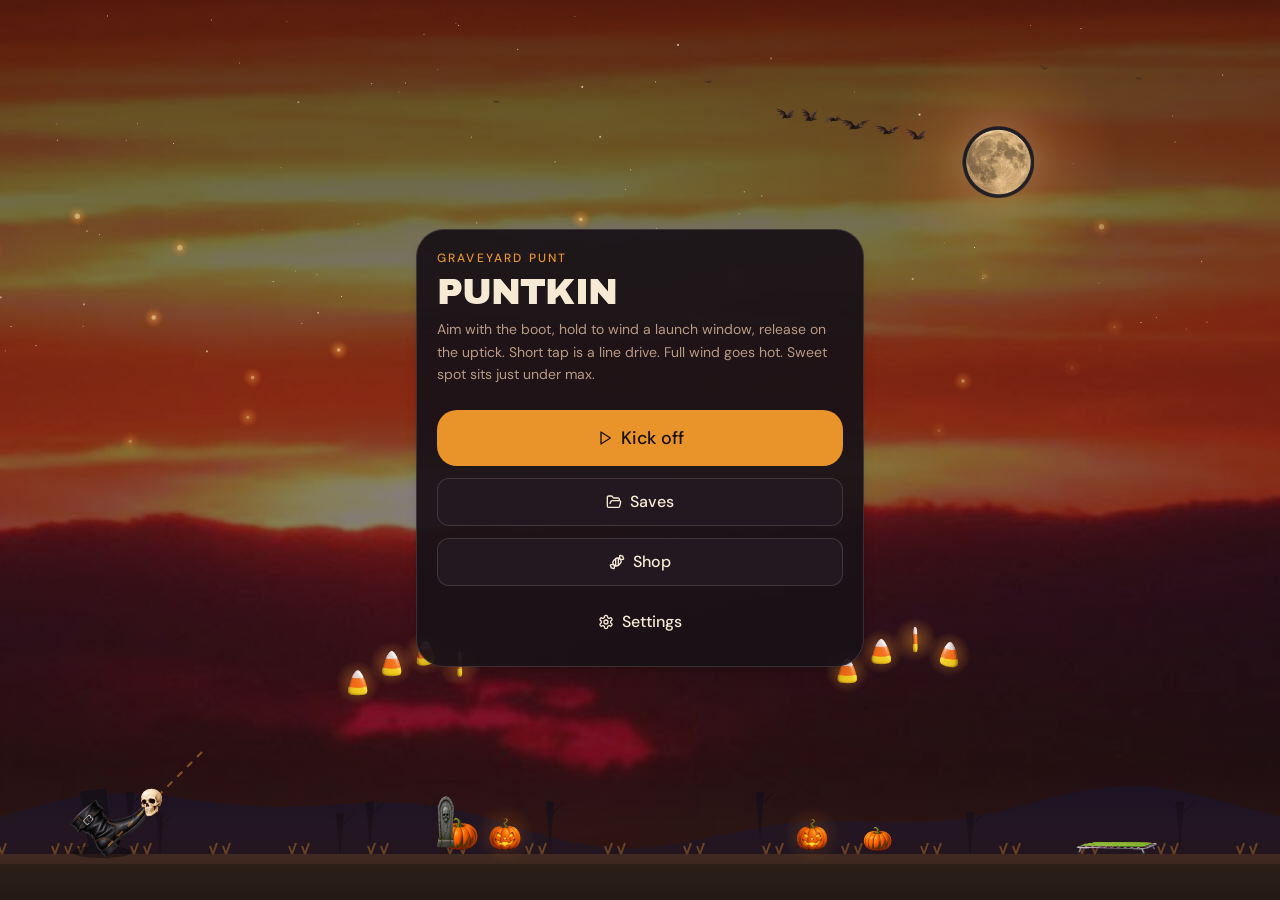
<file: index.html>
<!doctype html>
<html lang="en">
  <head>
    <meta charset="utf-8" />
    <meta name="viewport" content="width=device-width, initial-scale=1, viewport-fit=cover" />
    <meta name="theme-color" content="#100812" />
    <title>PUNTKIN</title>
    <link rel="icon" type="image/svg+xml" href="./favicon.svg" />
    <meta
      name="description"
      content="Plant the witch boot, punt a Halloween skull, and chase candy corn through the graveyard night."
    />
    <link rel="preconnect" href="https://fonts.googleapis.com" />
    <link rel="preconnect" href="https://fonts.gstatic.com" crossorigin />
    <link
      rel="stylesheet"
      href="https://fonts.googleapis.com/css2?family=Archivo+Black&family=DM+Sans:ital,opsz,wght@0,9..40,400;0,9..40,500;0,9..40,600;0,9..40,700;1,9..40,400&display=swap"
    />
    <script type="module" crossorigin src="./assets/github-pages-DOAghDPP.js?v=realsky"></script>
    <link rel="stylesheet" crossorigin href="./assets/style-BUmvWn3U.css">
  </head>
  <body>
    <div id="app"></div>
  </body>
</html>
</file>
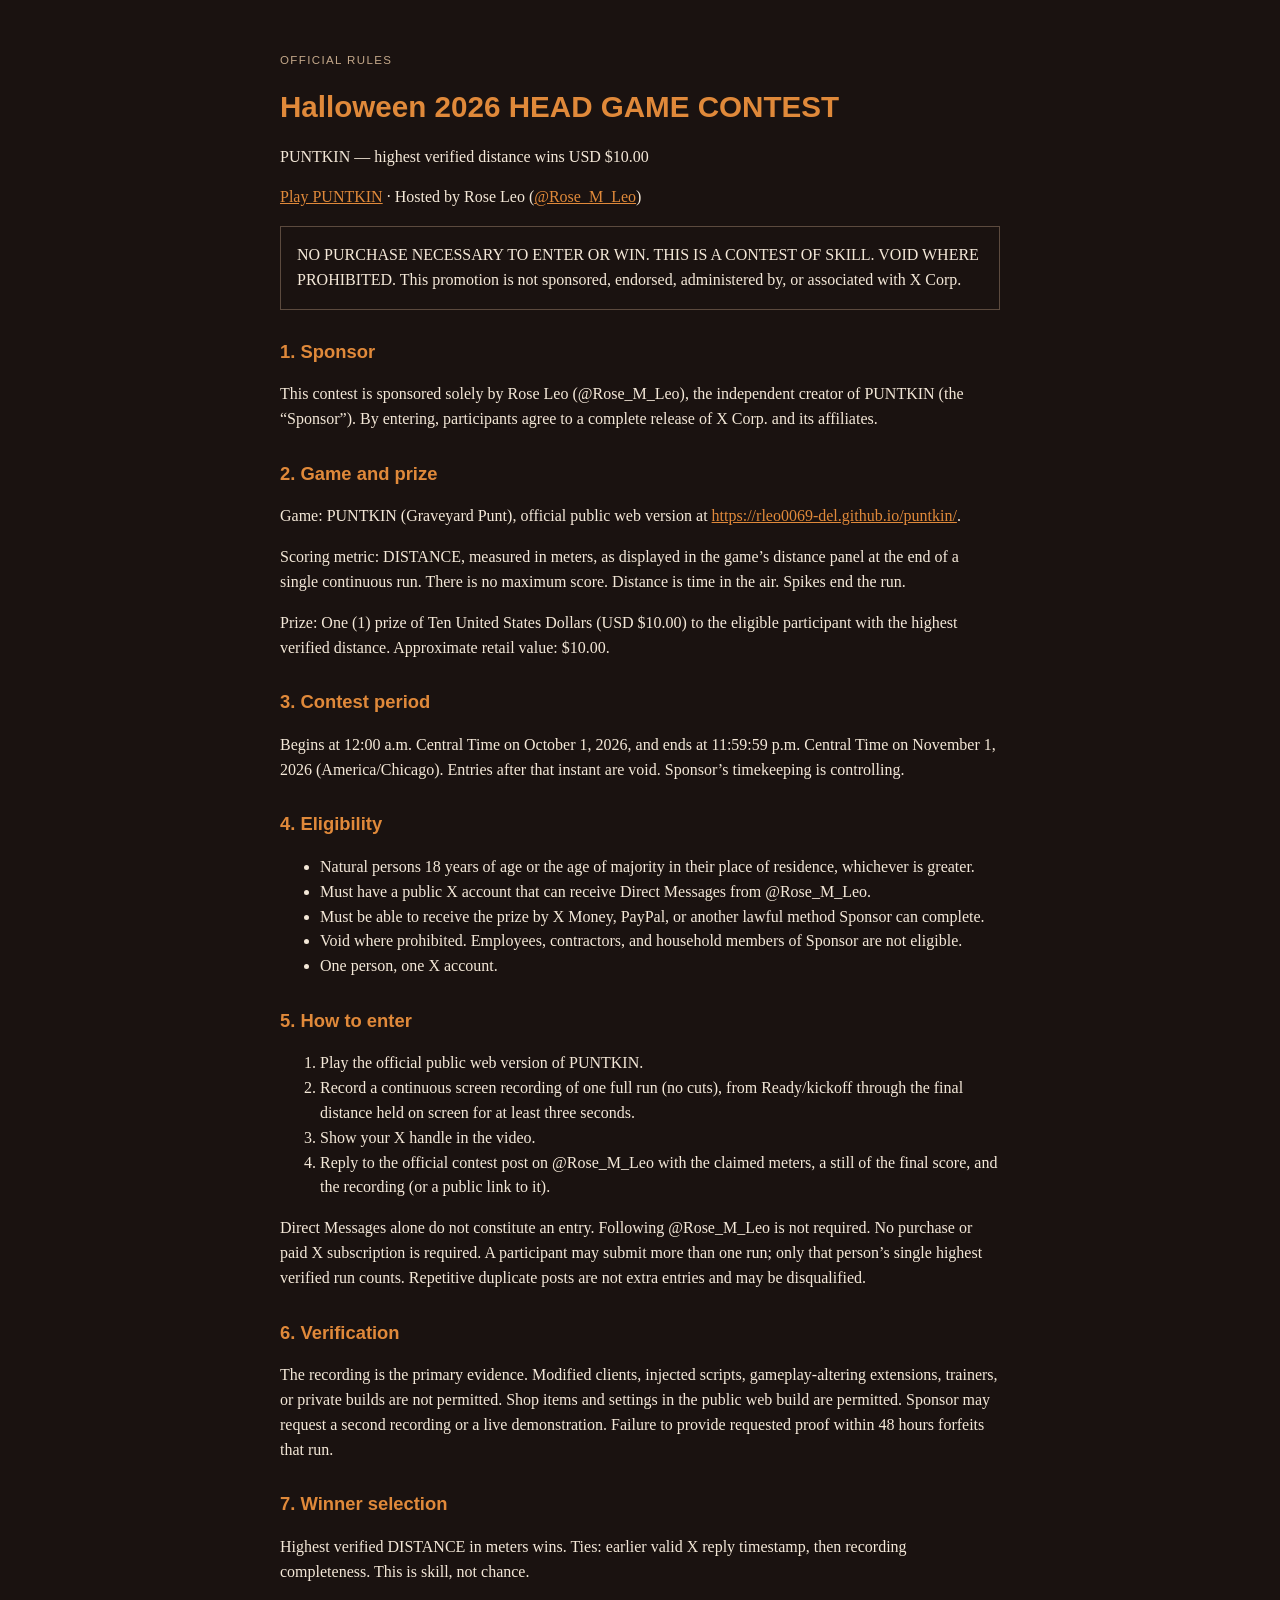
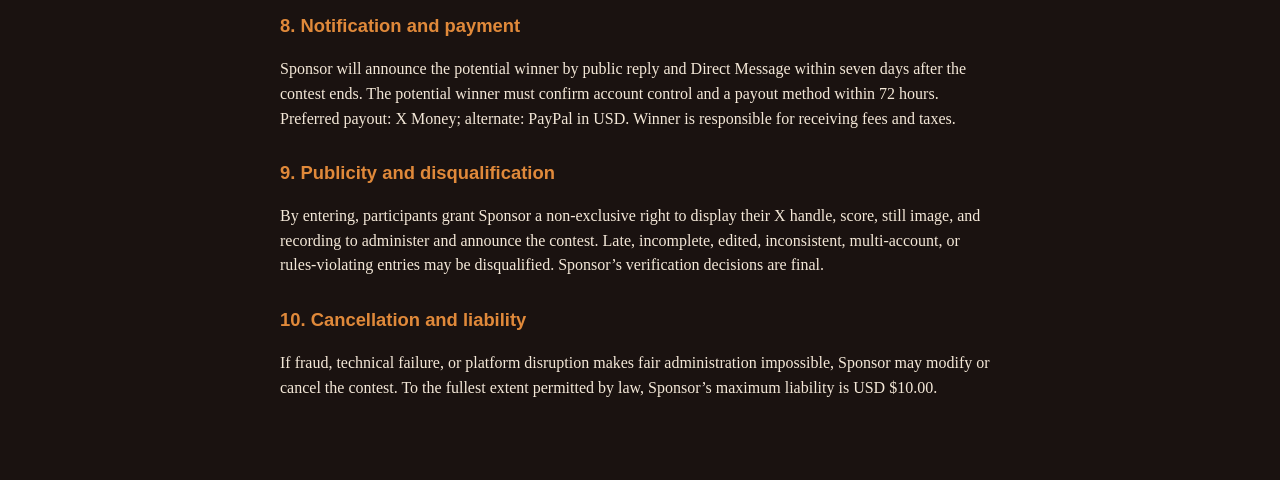
<file: contest.html>
<!DOCTYPE html>
<html lang="en">
<head>
  <meta charset="utf-8" />
  <meta name="viewport" content="width=device-width, initial-scale=1" />
  <title>Halloween 2026 HEAD GAME CONTEST — Official Rules</title>
  <style>
    body { margin: 0; font-family: Georgia, serif; background: #1a1210; color: #f4e8d8; line-height: 1.55; }
    main { max-width: 720px; margin: 0 auto; padding: 2.5rem 1.25rem 4rem; }
    a { color: #e0893a; }
    h1 { font-family: Arial, sans-serif; color: #e0893a; font-size: 1.85rem; line-height: 1.2; }
    h2 { font-family: Arial, sans-serif; color: #e0893a; font-size: 1.15rem; margin-top: 1.75rem; }
    .kicker { letter-spacing: .12em; text-transform: uppercase; font-family: Arial, sans-serif; font-size: .72rem; color: #c4a88a; }
    .note { border: 1px solid #5c4a3e; padding: 1rem; }
  </style>
</head>
<body>
<main>
  <p class="kicker">Official Rules</p>
  <h1>Halloween 2026 HEAD GAME CONTEST</h1>
  <p>PUNTKIN — highest verified distance wins USD $10.00</p>
  <p><a href="./">Play PUNTKIN</a> · Hosted by Rose Leo (<a href="https://x.com/Rose_M_Leo">@Rose_M_Leo</a>)</p>

  <p class="note">NO PURCHASE NECESSARY TO ENTER OR WIN. THIS IS A CONTEST OF SKILL. VOID WHERE PROHIBITED. This promotion is not sponsored, endorsed, administered by, or associated with X Corp.</p>

  <h2>1. Sponsor</h2>
  <p>This contest is sponsored solely by Rose Leo (@Rose_M_Leo), the independent creator of PUNTKIN (the “Sponsor”). By entering, participants agree to a complete release of X Corp. and its affiliates.</p>

  <h2>2. Game and prize</h2>
  <p>Game: PUNTKIN (Graveyard Punt), official public web version at <a href="https://rleo0069-del.github.io/puntkin/">https://rleo0069-del.github.io/puntkin/</a>.</p>
  <p>Scoring metric: DISTANCE, measured in meters, as displayed in the game’s distance panel at the end of a single continuous run. There is no maximum score. Distance is time in the air. Spikes end the run.</p>
  <p>Prize: One (1) prize of Ten United States Dollars (USD $10.00) to the eligible participant with the highest verified distance. Approximate retail value: $10.00.</p>

  <h2>3. Contest period</h2>
  <p>Begins at 12:00 a.m. Central Time on October 1, 2026, and ends at 11:59:59 p.m. Central Time on November 1, 2026 (America/Chicago). Entries after that instant are void. Sponsor’s timekeeping is controlling.</p>

  <h2>4. Eligibility</h2>
  <ul>
    <li>Natural persons 18 years of age or the age of majority in their place of residence, whichever is greater.</li>
    <li>Must have a public X account that can receive Direct Messages from @Rose_M_Leo.</li>
    <li>Must be able to receive the prize by X Money, PayPal, or another lawful method Sponsor can complete.</li>
    <li>Void where prohibited. Employees, contractors, and household members of Sponsor are not eligible.</li>
    <li>One person, one X account.</li>
  </ul>

  <h2>5. How to enter</h2>
  <ol>
    <li>Play the official public web version of PUNTKIN.</li>
    <li>Record a continuous screen recording of one full run (no cuts), from Ready/kickoff through the final distance held on screen for at least three seconds.</li>
    <li>Show your X handle in the video.</li>
    <li>Reply to the official contest post on @Rose_M_Leo with the claimed meters, a still of the final score, and the recording (or a public link to it).</li>
  </ol>
  <p>Direct Messages alone do not constitute an entry. Following @Rose_M_Leo is not required. No purchase or paid X subscription is required. A participant may submit more than one run; only that person’s single highest verified run counts. Repetitive duplicate posts are not extra entries and may be disqualified.</p>

  <h2>6. Verification</h2>
  <p>The recording is the primary evidence. Modified clients, injected scripts, gameplay-altering extensions, trainers, or private builds are not permitted. Shop items and settings in the public web build are permitted. Sponsor may request a second recording or a live demonstration. Failure to provide requested proof within 48 hours forfeits that run.</p>

  <h2>7. Winner selection</h2>
  <p>Highest verified DISTANCE in meters wins. Ties: earlier valid X reply timestamp, then recording completeness. This is skill, not chance.</p>

  <h2>8. Notification and payment</h2>
  <p>Sponsor will announce the potential winner by public reply and Direct Message within seven days after the contest ends. The potential winner must confirm account control and a payout method within 72 hours. Preferred payout: X Money; alternate: PayPal in USD. Winner is responsible for receiving fees and taxes.</p>

  <h2>9. Publicity and disqualification</h2>
  <p>By entering, participants grant Sponsor a non-exclusive right to display their X handle, score, still image, and recording to administer and announce the contest. Late, incomplete, edited, inconsistent, multi-account, or rules-violating entries may be disqualified. Sponsor’s verification decisions are final.</p>

  <h2>10. Cancellation and liability</h2>
  <p>If fraud, technical failure, or platform disruption makes fair administration impossible, Sponsor may modify or cancel the contest. To the fullest extent permitted by law, Sponsor’s maximum liability is USD $10.00.</p>
</main>
</body>
</html>
</file>
<file: assets/style-BUmvWn3U.css>
/*! tailwindcss v4.3.3 | MIT License | https://tailwindcss.com */
@layer properties{@supports (((-webkit-hyphens:none)) and (not (margin-trim:inline))) or ((-moz-orient:inline) and (not (color:rgb(from red r g b)))){*,:before,:after,::backdrop{--tw-translate-x:0;--tw-translate-y:0;--tw-translate-z:0;--tw-scale-x:1;--tw-scale-y:1;--tw-scale-z:1;--tw-rotate-x:initial;--tw-rotate-y:initial;--tw-rotate-z:initial;--tw-skew-x:initial;--tw-skew-y:initial;--tw-pan-x:initial;--tw-pan-y:initial;--tw-pinch-zoom:initial;--tw-space-y-reverse:0;--tw-space-x-reverse:0;--tw-divide-x-reverse:0;--tw-border-style:solid;--tw-divide-y-reverse:0;--tw-leading:initial;--tw-font-weight:initial;--tw-tracking:initial;--tw-ordinal:initial;--tw-slashed-zero:initial;--tw-numeric-figure:initial;--tw-numeric-spacing:initial;--tw-numeric-fraction:initial;--tw-shadow:0 0 #0000;--tw-shadow-color:initial;--tw-shadow-alpha:100%;--tw-inset-shadow:0 0 #0000;--tw-inset-shadow-color:initial;--tw-inset-shadow-alpha:100%;--tw-ring-color:initial;--tw-ring-shadow:0 0 #0000;--tw-inset-ring-color:initial;--tw-inset-ring-shadow:0 0 #0000;--tw-ring-inset:initial;--tw-ring-offset-width:0px;--tw-ring-offset-color:#fff;--tw-ring-offset-shadow:0 0 #0000;--tw-outline-style:solid;--tw-blur:initial;--tw-brightness:initial;--tw-contrast:initial;--tw-grayscale:initial;--tw-hue-rotate:initial;--tw-invert:initial;--tw-opacity:initial;--tw-saturate:initial;--tw-sepia:initial;--tw-drop-shadow:initial;--tw-drop-shadow-color:initial;--tw-drop-shadow-alpha:100%;--tw-drop-shadow-size:initial;--tw-backdrop-blur:initial;--tw-backdrop-brightness:initial;--tw-backdrop-contrast:initial;--tw-backdrop-grayscale:initial;--tw-backdrop-hue-rotate:initial;--tw-backdrop-invert:initial;--tw-backdrop-opacity:initial;--tw-backdrop-saturate:initial;--tw-backdrop-sepia:initial;--tw-duration:initial;--tw-ease:initial;--tw-content:"";--tw-animation-delay:0s;--tw-animation-direction:normal;--tw-animation-duration:initial;--tw-animation-fill-mode:none;--tw-animation-iteration-count:1;--tw-enter-blur:0;--tw-enter-opacity:1;--tw-enter-rotate:0;--tw-enter-scale:1;--tw-enter-translate-x:0;--tw-enter-translate-y:0;--tw-exit-blur:0;--tw-exit-opacity:1;--tw-exit-rotate:0;--tw-exit-scale:1;--tw-exit-translate-x:0;--tw-exit-translate-y:0}}}@layer theme{:root,:host{--font-sans:"DM Sans", ui-sans-serif, system-ui, sans-serif;--font-mono:ui-monospace, SFMono-Regular, Menlo, Monaco, Consolas, "Liberation Mono", "Courier New", monospace;--color-red-500:oklch(63.7% .237 25.331);--color-zinc-50:oklch(98.5% 0 none);--color-zinc-400:oklch(70.5% .015 286.067);--color-zinc-500:oklch(55.2% .016 285.938);--color-zinc-900:oklch(21% .006 285.885);--color-zinc-950:oklch(14.1% .005 285.823);--color-neutral-100:oklch(97% 0 none);--color-neutral-300:oklch(87% 0 none);--color-neutral-500:oklch(55.6% 0 none);--color-neutral-700:oklch(37.1% 0 none);--color-neutral-900:oklch(20.5% 0 none);--color-black:#000;--color-white:#fff;--spacing:.25rem;--container-sm:24rem;--container-md:28rem;--text-xs:.75rem;--text-xs--line-height:calc(1 / .75);--text-sm:.875rem;--text-sm--line-height:calc(1.25 / .875);--text-base:1rem;--text-base--line-height:calc(1.5 / 1);--text-lg:1.125rem;--text-lg--line-height:calc(1.75 / 1.125);--text-xl:1.25rem;--text-xl--line-height:calc(1.75 / 1.25);--text-2xl:1.5rem;--text-2xl--line-height:calc(2 / 1.5);--text-3xl:1.875rem;--text-3xl--line-height:calc(2.25 / 1.875);--text-4xl:2.25rem;--text-4xl--line-height:calc(2.5 / 2.25);--text-6xl:3.75rem;--text-6xl--line-height:1;--text-7xl:4.5rem;--text-7xl--line-height:1;--font-weight-medium:500;--font-weight-semibold:600;--tracking-tight:-.025em;--tracking-wider:.05em;--leading-tight:1.25;--leading-snug:1.375;--leading-normal:1.5;--leading-relaxed:1.625;--radius-xs:4px;--radius-sm:8px;--radius-md:12px;--radius-lg:20px;--radius-xl:28px;--radius-2xl:1rem;--ease-out:cubic-bezier(0, 0, .2, 1);--ease-in-out:cubic-bezier(.4, 0, .2, 1);--animate-pulse:pulse 2s cubic-bezier(.4, 0, .6, 1) infinite;--default-transition-duration:.15s;--default-transition-timing-function:cubic-bezier(.4, 0, .2, 1);--default-font-family:var(--font-sans);--default-mono-font-family:var(--font-mono);--color-bg:#100812;--color-surface:#1a1218;--color-surface-2:#241820;--color-fg:#f6ead4;--color-muted:#b89a86;--color-faint:#7a6458;--color-accent:#e8942a;--color-accent-fg:#1a1008;--color-danger:#c45c38;--color-blood:#b01020;--color-border:#f6ead424}@supports (color:color-mix(in lab, red, red)){:root,:host{--color-border:color-mix(in oklab, var(--color-fg) 14%, transparent)}}:root,:host{--color-border-strong:#f6ead442}@supports (color:color-mix(in lab, red, red)){:root,:host{--color-border-strong:color-mix(in oklab, var(--color-fg) 26%, transparent)}}:root,:host{--font-display:"Archivo Black", "DM Sans", sans-serif}}@layer base{*,:after,:before,::backdrop{box-sizing:border-box;border:0 solid;margin:0;padding:0}::file-selector-button{box-sizing:border-box;border:0 solid;margin:0;padding:0}html,:host{-webkit-text-size-adjust:100%;tab-size:4;line-height:1.5;font-family:var(--default-font-family,-apple-system, BlinkMacSystemFont, "Segoe UI", Roboto, "Helvetica Neue", "Noto Sans", Arial, sans-serif, "Apple Color Emoji", "Segoe UI Emoji", "Segoe UI Symbol", "Noto Color Emoji");font-feature-settings:var(--default-font-feature-settings,normal);font-variation-settings:var(--default-font-variation-settings,normal);-webkit-tap-highlight-color:transparent}hr{height:0;color:inherit;border-top-width:1px}abbr:where([title]){-webkit-text-decoration:underline dotted;text-decoration:underline dotted}h1,h2,h3,h4,h5,h6{font-size:inherit;font-weight:inherit}a{color:inherit;-webkit-text-decoration:inherit;-webkit-text-decoration:inherit;-webkit-text-decoration:inherit;-webkit-text-decoration:inherit;text-decoration:inherit}b,strong{font-weight:bolder}code,kbd,samp,pre{font-family:var(--default-mono-font-family,ui-monospace, SFMono-Regular, Menlo, Monaco, Consolas, "Liberation Mono", "Courier New", monospace);font-feature-settings:var(--default-mono-font-feature-settings,normal);font-variation-settings:var(--default-mono-font-variation-settings,normal);font-size:1em}small{font-size:80%}sub,sup{vertical-align:baseline;font-size:75%;line-height:0;position:relative}sub{bottom:-.25em}sup{top:-.5em}table{text-indent:0;border-color:inherit;border-collapse:collapse}:-moz-focusring:where(:not(iframe)){outline:auto}progress{vertical-align:baseline}summary{display:list-item}ol,ul,menu{list-style:none}img,svg,video,canvas,audio,iframe,embed,object{vertical-align:middle;display:block}img,video{max-width:100%;height:auto}button,input,select,optgroup,textarea{font:inherit;font-feature-settings:inherit;font-variation-settings:inherit;letter-spacing:inherit;color:inherit;opacity:1;background-color:#0000;border-radius:0}::file-selector-button{font:inherit;font-feature-settings:inherit;font-variation-settings:inherit;letter-spacing:inherit;color:inherit;opacity:1;background-color:#0000;border-radius:0}:where(select:is([multiple],[size])) optgroup{font-weight:bolder}:where(select:is([multiple],[size])) optgroup option{padding-inline-start:20px}::file-selector-button{margin-inline-end:4px}::placeholder{opacity:1}@supports (not ((-webkit-appearance:-apple-pay-button))) or (contain-intrinsic-size:1px){::placeholder{color:currentColor}@supports (color:color-mix(in lab, red, red)){::placeholder{color:color-mix(in oklab, currentcolor 50%, transparent)}}}textarea{resize:vertical}::-webkit-search-decoration{-webkit-appearance:none}::-webkit-date-and-time-value{min-height:1lh;text-align:inherit}::-webkit-datetime-edit{display:inline-flex}::-webkit-datetime-edit-fields-wrapper{padding:0}::-webkit-datetime-edit{padding-block:0}::-webkit-datetime-edit-year-field{padding-block:0}::-webkit-datetime-edit-month-field{padding-block:0}::-webkit-datetime-edit-day-field{padding-block:0}::-webkit-datetime-edit-hour-field{padding-block:0}::-webkit-datetime-edit-minute-field{padding-block:0}::-webkit-datetime-edit-second-field{padding-block:0}::-webkit-datetime-edit-millisecond-field{padding-block:0}::-webkit-datetime-edit-meridiem-field{padding-block:0}::-webkit-calendar-picker-indicator{line-height:1}:-moz-ui-invalid{box-shadow:none}button,input:where([type=button],[type=reset],[type=submit]){appearance:button}::file-selector-button{appearance:button}::-webkit-inner-spin-button{height:auto}::-webkit-outer-spin-button{height:auto}[hidden]:where(:not([hidden=until-found])){display:none!important}html,body,#app{height:100%}html,body{background:var(--color-bg);color:var(--color-fg);font-family:var(--font-sans);overscroll-behavior:none}button:not(:disabled),[role=button]:not(:disabled){cursor:pointer}*{-webkit-tap-highlight-color:transparent}}@layer components;@layer utilities{.\@container{container-type:inline-size}.pointer-events-auto{pointer-events:auto}.pointer-events-none{pointer-events:none}.collapse{visibility:collapse}.invisible{visibility:hidden}.visible{visibility:visible}.sr-only{clip-path:inset(50%);white-space:nowrap;border-width:0;width:1px;height:1px;margin:-1px;padding:0;position:absolute;overflow:hidden}.not-sr-only{clip-path:none;white-space:normal;width:auto;height:auto;margin:0;padding:0;position:static;overflow:visible}.absolute{position:absolute}.fixed{position:fixed}.relative{position:relative}.static{position:static}.sticky{position:sticky}.inset-0{inset:0}.top-0{top:0}.top-\[32\%\]{top:32%}.top-\[38\%\]{top:38%}.top-\[max\(0\.75rem\,env\(safe-area-inset-top\)\)\]{top:max(.75rem, env(safe-area-inset-top))}.right-1{right:var(--spacing)}.right-2{right:calc(var(--spacing) * 2)}.right-3{right:calc(var(--spacing) * 3)}.right-4{right:calc(var(--spacing) * 4)}.bottom-20{bottom:calc(var(--spacing) * 20)}.bottom-\[max\(1\.25rem\,env\(safe-area-inset-bottom\)\)\]{bottom:max(1.25rem, env(safe-area-inset-bottom))}.left-1{left:var(--spacing)}.left-1\/2{left:50%}.left-2{left:calc(var(--spacing) * 2)}.left-3{left:calc(var(--spacing) * 3)}.left-4{left:calc(var(--spacing) * 4)}.isolate{isolation:isolate}.isolation-auto{isolation:auto}.z-10{z-index:10}.z-20{z-index:20}.container{width:100%}@media (width>=40rem){.container{max-width:40rem}}@media (width>=48rem){.container{max-width:48rem}}@media (width>=64rem){.container{max-width:64rem}}@media (width>=80rem){.container{max-width:80rem}}@media (width>=96rem){.container{max-width:96rem}}.mx-auto{margin-inline:auto}.mt-0\.5{margin-top:calc(var(--spacing) * .5)}.mt-1{margin-top:var(--spacing)}.mb-1{margin-bottom:var(--spacing)}.mb-2{margin-bottom:calc(var(--spacing) * 2)}.ml-1{margin-left:var(--spacing)}.ml-2{margin-left:calc(var(--spacing) * 2)}.ml-px{margin-left:1px}.block{display:block}.contents{display:contents}.flex{display:flex}.flow-root{display:flow-root}.grid{display:grid}.hidden{display:none}.inline{display:inline}.inline-block{display:inline-block}.inline-flex{display:inline-flex}.inline-grid{display:inline-grid}.inline-table{display:inline-table}.list-item{display:list-item}.table{display:table}.table-caption{display:table-caption}.table-cell{display:table-cell}.table-column{display:table-column}.table-column-group{display:table-column-group}.table-footer-group{display:table-footer-group}.table-header-group{display:table-header-group}.table-row{display:table-row}.table-row-group{display:table-row-group}.size-3{width:calc(var(--spacing) * 3);height:calc(var(--spacing) * 3)}.size-3\.5{width:calc(var(--spacing) * 3.5);height:calc(var(--spacing) * 3.5)}.size-4{width:calc(var(--spacing) * 4);height:calc(var(--spacing) * 4)}.size-5{width:calc(var(--spacing) * 5);height:calc(var(--spacing) * 5)}.size-10{width:calc(var(--spacing) * 10);height:calc(var(--spacing) * 10)}.size-11{width:calc(var(--spacing) * 11);height:calc(var(--spacing) * 11)}.h-2{height:calc(var(--spacing) * 2)}.h-6{height:calc(var(--spacing) * 6)}.h-8{height:calc(var(--spacing) * 8)}.h-10{height:calc(var(--spacing) * 10)}.h-12{height:calc(var(--spacing) * 12)}.h-14{height:calc(var(--spacing) * 14)}.h-dvh{height:100dvh}.h-full{height:100%}.max-h-\[min\(720px\,92dvh\)\]{max-height:min(720px,92dvh)}.min-h-dvh{min-height:100dvh}.min-h-screen{min-height:100vh}.w-8{width:calc(var(--spacing) * 8)}.w-10{width:calc(var(--spacing) * 10)}.w-full{width:100%}.max-w-md{max-width:var(--container-md)}.max-w-sm{max-width:var(--container-sm)}.min-w-0{min-width:0}.flex-1{flex:1}.shrink{flex-shrink:1}.shrink-0{flex-shrink:0}.grow{flex-grow:1}.border-collapse{border-collapse:collapse}.-translate-x-1{--tw-translate-x:calc(var(--spacing) * -1);translate:var(--tw-translate-x) var(--tw-translate-y)}.-translate-x-1\/2{--tw-translate-x:calc(calc(1 / 2 * 100%) * -1);translate:var(--tw-translate-x) var(--tw-translate-y)}.translate-x-0{--tw-translate-x:0px;translate:var(--tw-translate-x) var(--tw-translate-y)}.translate-x-4{--tw-translate-x:calc(var(--spacing) * 4);translate:var(--tw-translate-x) var(--tw-translate-y)}.translate-none{translate:none}.scale-100{--tw-scale-x:100%;--tw-scale-y:100%;--tw-scale-z:100%;scale:var(--tw-scale-x) var(--tw-scale-y)}.scale-3d{scale:var(--tw-scale-x) var(--tw-scale-y) var(--tw-scale-z)}.scale-\[0\.25\]{scale:.25}.transform{transform:var(--tw-rotate-x,) var(--tw-rotate-y,) var(--tw-rotate-z,) var(--tw-skew-x,) var(--tw-skew-y,)}.animate-pulse{animation:var(--animate-pulse)}.cursor-pointer{cursor:pointer}.touch-pinch-zoom{--tw-pinch-zoom:pinch-zoom;touch-action:var(--tw-pan-x,) var(--tw-pan-y,) var(--tw-pinch-zoom,)}.touch-none{touch-action:none}.resize{resize:both}.grid-cols-2{grid-template-columns:repeat(2,minmax(0,1fr))}.flex-col{flex-direction:column}.flex-wrap{flex-wrap:wrap}.place-items-center{place-items:center}.items-center{align-items:center}.items-end{align-items:flex-end}.items-start{align-items:flex-start}.justify-between{justify-content:space-between}.justify-center{justify-content:center}.justify-end{justify-content:flex-end}.gap-1{gap:var(--spacing)}.gap-2{gap:calc(var(--spacing) * 2)}.gap-3{gap:calc(var(--spacing) * 3)}:where(.space-y-1>:not(:last-child)){--tw-space-y-reverse:0;margin-block-start:calc(var(--spacing) * var(--tw-space-y-reverse));margin-block-end:calc(var(--spacing) * calc(1 - var(--tw-space-y-reverse)))}:where(.space-y-2>:not(:last-child)){--tw-space-y-reverse:0;margin-block-start:calc(calc(var(--spacing) * 2) * var(--tw-space-y-reverse));margin-block-end:calc(calc(var(--spacing) * 2) * calc(1 - var(--tw-space-y-reverse)))}:where(.space-y-3>:not(:last-child)){--tw-space-y-reverse:0;margin-block-start:calc(calc(var(--spacing) * 3) * var(--tw-space-y-reverse));margin-block-end:calc(calc(var(--spacing) * 3) * calc(1 - var(--tw-space-y-reverse)))}:where(.space-y-5>:not(:last-child)){--tw-space-y-reverse:0;margin-block-start:calc(calc(var(--spacing) * 5) * var(--tw-space-y-reverse));margin-block-end:calc(calc(var(--spacing) * 5) * calc(1 - var(--tw-space-y-reverse)))}:where(.space-y-6>:not(:last-child)){--tw-space-y-reverse:0;margin-block-start:calc(calc(var(--spacing) * 6) * var(--tw-space-y-reverse));margin-block-end:calc(calc(var(--spacing) * 6) * calc(1 - var(--tw-space-y-reverse)))}:where(.space-y-reverse>:not(:last-child)){--tw-space-y-reverse:1}:where(.space-x-reverse>:not(:last-child)){--tw-space-x-reverse:1}:where(.divide-x>:not(:last-child)){--tw-divide-x-reverse:0;border-inline-style:var(--tw-border-style);border-inline-start-width:calc(1px * var(--tw-divide-x-reverse));border-inline-end-width:calc(1px * calc(1 - var(--tw-divide-x-reverse)))}:where(.divide-y>:not(:last-child)){--tw-divide-y-reverse:0;border-bottom-style:var(--tw-border-style);border-top-style:var(--tw-border-style);border-top-width:calc(1px * var(--tw-divide-y-reverse));border-bottom-width:calc(1px * calc(1 - var(--tw-divide-y-reverse)))}:where(.divide-y-reverse>:not(:last-child)){--tw-divide-y-reverse:1}.truncate{text-overflow:ellipsis;white-space:nowrap;overflow:hidden}.overflow-hidden{overflow:hidden}.overflow-y-auto{overflow-y:auto}.rounded{border-radius:.25rem}.rounded-2xl{border-radius:var(--radius-2xl)}.rounded-full{border-radius:2147483647px}.rounded-lg{border-radius:var(--radius-lg)}.rounded-md{border-radius:var(--radius-md)}.rounded-sm{border-radius:var(--radius-sm)}.rounded-xl{border-radius:var(--radius-xl)}.rounded-s{border-start-start-radius:.25rem;border-end-start-radius:.25rem}.rounded-ss{border-start-start-radius:.25rem}.rounded-e{border-start-end-radius:.25rem;border-end-end-radius:.25rem}.rounded-se{border-start-end-radius:.25rem}.rounded-ee{border-end-end-radius:.25rem}.rounded-es{border-end-start-radius:.25rem}.rounded-t{border-top-left-radius:.25rem;border-top-right-radius:.25rem}.rounded-l{border-top-left-radius:.25rem;border-bottom-left-radius:.25rem}.rounded-tl{border-top-left-radius:.25rem}.rounded-r{border-top-right-radius:.25rem;border-bottom-right-radius:.25rem}.rounded-tr{border-top-right-radius:.25rem}.rounded-b{border-bottom-right-radius:.25rem;border-bottom-left-radius:.25rem}.rounded-br{border-bottom-right-radius:.25rem}.rounded-bl{border-bottom-left-radius:.25rem}.border{border-style:var(--tw-border-style);border-width:1px}.border-x{border-inline-style:var(--tw-border-style);border-inline-width:1px}.border-y{border-block-style:var(--tw-border-style);border-block-width:1px}.border-s{border-inline-start-style:var(--tw-border-style);border-inline-start-width:1px}.border-e{border-inline-end-style:var(--tw-border-style);border-inline-end-width:1px}.border-bs{border-block-start-style:var(--tw-border-style);border-block-start-width:1px}.border-be{border-block-end-style:var(--tw-border-style);border-block-end-width:1px}.border-t{border-top-style:var(--tw-border-style);border-top-width:1px}.border-r{border-right-style:var(--tw-border-style);border-right-width:1px}.border-b{border-bottom-style:var(--tw-border-style);border-bottom-width:1px}.border-l{border-left-style:var(--tw-border-style);border-left-width:1px}.border-border{border-color:var(--color-border)}.border-border-strong{border-color:var(--color-border-strong)}.border-neutral-300{border-color:var(--color-neutral-300)}.bg-accent{background-color:var(--color-accent)}.bg-accent\/25{background-color:#e8942a40}@supports (color:color-mix(in lab, red, red)){.bg-accent\/25{background-color:color-mix(in oklab, var(--color-accent) 25%, transparent)}}.bg-accent\/80{background-color:#e8942acc}@supports (color:color-mix(in lab, red, red)){.bg-accent\/80{background-color:color-mix(in oklab, var(--color-accent) 80%, transparent)}}.bg-bg{background-color:var(--color-bg)}.bg-black{background-color:var(--color-black)}.bg-black\/10{background-color:#0000001a}@supports (color:color-mix(in lab, red, red)){.bg-black\/10{background-color:color-mix(in oklab, var(--color-black) 10%, transparent)}}.bg-danger{background-color:var(--color-danger)}.bg-fg{background-color:var(--color-fg)}.bg-surface{background-color:var(--color-surface)}.bg-surface-2{background-color:var(--color-surface-2)}.bg-surface\/80{background-color:#1a1218cc}@supports (color:color-mix(in lab, red, red)){.bg-surface\/80{background-color:color-mix(in oklab, var(--color-surface) 80%, transparent)}}.bg-surface\/90{background-color:#1a1218e6}@supports (color:color-mix(in lab, red, red)){.bg-surface\/90{background-color:color-mix(in oklab, var(--color-surface) 90%, transparent)}}.bg-surface\/95{background-color:#1a1218f2}@supports (color:color-mix(in lab, red, red)){.bg-surface\/95{background-color:color-mix(in oklab, var(--color-surface) 95%, transparent)}}.bg-transparent{background-color:#0000}.bg-zinc-50{background-color:var(--color-zinc-50)}.bg-repeat{background-repeat:repeat}.mask-no-clip{-webkit-mask-clip:no-clip;mask-clip:no-clip}.mask-repeat{-webkit-mask-repeat:repeat;mask-repeat:repeat}.object-cover{object-fit:cover}.p-0{padding:0}.p-0\.5{padding:calc(var(--spacing) * .5)}.p-2{padding:calc(var(--spacing) * 2)}.p-3{padding:calc(var(--spacing) * 3)}.p-4{padding:calc(var(--spacing) * 4)}.p-5{padding:calc(var(--spacing) * 5)}.p-6{padding:calc(var(--spacing) * 6)}.p-8{padding:calc(var(--spacing) * 8)}.p-\[16px\]{padding:16px}.px-3{padding-inline:calc(var(--spacing) * 3)}.px-4{padding-inline:calc(var(--spacing) * 4)}.px-5{padding-inline:calc(var(--spacing) * 5)}.px-6{padding-inline:calc(var(--spacing) * 6)}.px-7{padding-inline:calc(var(--spacing) * 7)}.py-2{padding-block:calc(var(--spacing) * 2)}.py-3{padding-block:calc(var(--spacing) * 3)}.pr-3{padding-right:calc(var(--spacing) * 3)}.pr-3\.5{padding-right:calc(var(--spacing) * 3.5)}.pb-\[max\(1\.25rem\,env\(safe-area-inset-bottom\)\)\]{padding-bottom:max(1.25rem, env(safe-area-inset-bottom))}.pl-4{padding-left:calc(var(--spacing) * 4)}.text-center{text-align:center}.text-left{text-align:left}.text-right{text-align:right}.font-display{font-family:var(--font-display)}.font-sans{font-family:var(--font-sans)}.text-2xl{font-size:var(--text-2xl);line-height:var(--tw-leading,var(--text-2xl--line-height))}.text-3xl{font-size:var(--text-3xl);line-height:var(--tw-leading,var(--text-3xl--line-height))}.text-6xl{font-size:var(--text-6xl);line-height:var(--tw-leading,var(--text-6xl--line-height))}.text-base{font-size:var(--text-base);line-height:var(--tw-leading,var(--text-base--line-height))}.text-lg{font-size:var(--text-lg);line-height:var(--tw-leading,var(--text-lg--line-height))}.text-sm{font-size:var(--text-sm);line-height:var(--tw-leading,var(--text-sm--line-height))}.text-xl{font-size:var(--text-xl);line-height:var(--tw-leading,var(--text-xl--line-height))}.text-xs{font-size:var(--text-xs);line-height:var(--tw-leading,var(--text-xs--line-height))}.text-\[11px\]{font-size:11px}.text-\[13px\]{font-size:13px}.leading-none{--tw-leading:1;line-height:1}.leading-relaxed{--tw-leading:var(--leading-relaxed);line-height:var(--leading-relaxed)}.font-medium{--tw-font-weight:var(--font-weight-medium);font-weight:var(--font-weight-medium)}.font-semibold{--tw-font-weight:var(--font-weight-semibold);font-weight:var(--font-weight-semibold)}.tracking-\[0\.16em\]{--tw-tracking:.16em;letter-spacing:.16em}.tracking-\[0\.18em\]{--tw-tracking:.18em;letter-spacing:.18em}.tracking-tight{--tw-tracking:var(--tracking-tight);letter-spacing:var(--tracking-tight)}.tracking-wider{--tw-tracking:var(--tracking-wider);letter-spacing:var(--tracking-wider)}.text-balance{text-wrap:balance}.text-wrap{text-wrap:wrap}.break-words{overflow-wrap:break-word}.text-clip{text-overflow:clip}.text-ellipsis{text-overflow:ellipsis}.text-accent{color:var(--color-accent)}.text-accent-fg{color:var(--color-accent-fg)}.text-blood{color:var(--color-blood)}.text-danger{color:var(--color-danger)}.text-faint{color:var(--color-faint)}.text-fg{color:var(--color-fg)}.text-muted{color:var(--color-muted)}.text-neutral-500{color:var(--color-neutral-500)}.text-red-500{color:var(--color-red-500)}.text-white{color:var(--color-white)}.text-zinc-500{color:var(--color-zinc-500)}.text-zinc-900{color:var(--color-zinc-900)}.capitalize{text-transform:capitalize}.lowercase{text-transform:lowercase}.normal-case{text-transform:none}.uppercase{text-transform:uppercase}.italic{font-style:italic}.not-italic{font-style:normal}.diagonal-fractions{--tw-numeric-fraction:diagonal-fractions;font-variant-numeric:var(--tw-ordinal,) var(--tw-slashed-zero,) var(--tw-numeric-figure,) var(--tw-numeric-spacing,) var(--tw-numeric-fraction,)}.lining-nums{--tw-numeric-figure:lining-nums;font-variant-numeric:var(--tw-ordinal,) var(--tw-slashed-zero,) var(--tw-numeric-figure,) var(--tw-numeric-spacing,) var(--tw-numeric-fraction,)}.oldstyle-nums{--tw-numeric-figure:oldstyle-nums;font-variant-numeric:var(--tw-ordinal,) var(--tw-slashed-zero,) var(--tw-numeric-figure,) var(--tw-numeric-spacing,) var(--tw-numeric-fraction,)}.ordinal{--tw-ordinal:ordinal;font-variant-numeric:var(--tw-ordinal,) var(--tw-slashed-zero,) var(--tw-numeric-figure,) var(--tw-numeric-spacing,) var(--tw-numeric-fraction,)}.proportional-nums{--tw-numeric-spacing:proportional-nums;font-variant-numeric:var(--tw-ordinal,) var(--tw-slashed-zero,) var(--tw-numeric-figure,) var(--tw-numeric-spacing,) var(--tw-numeric-fraction,)}.slashed-zero{--tw-slashed-zero:slashed-zero;font-variant-numeric:var(--tw-ordinal,) var(--tw-slashed-zero,) var(--tw-numeric-figure,) var(--tw-numeric-spacing,) var(--tw-numeric-fraction,)}.stacked-fractions{--tw-numeric-fraction:stacked-fractions;font-variant-numeric:var(--tw-ordinal,) var(--tw-slashed-zero,) var(--tw-numeric-figure,) var(--tw-numeric-spacing,) var(--tw-numeric-fraction,)}.tabular-nums{--tw-numeric-spacing:tabular-nums;font-variant-numeric:var(--tw-ordinal,) var(--tw-slashed-zero,) var(--tw-numeric-figure,) var(--tw-numeric-spacing,) var(--tw-numeric-fraction,)}.normal-nums{font-variant-numeric:normal}.line-through{text-decoration-line:line-through}.no-underline{text-decoration-line:none}.overline{text-decoration-line:overline}.underline{text-decoration-line:underline}.underline-offset-4{text-underline-offset:4px}.antialiased{-webkit-font-smoothing:antialiased;-moz-osx-font-smoothing:grayscale}.subpixel-antialiased{-webkit-font-smoothing:auto;-moz-osx-font-smoothing:auto}.opacity-0{opacity:0}.opacity-70{opacity:.7}.opacity-100{opacity:1}.shadow{--tw-shadow:0 1px 3px 0 var(--tw-shadow-color,#0000001a), 0 1px 2px -1px var(--tw-shadow-color,#0000001a);box-shadow:var(--tw-inset-shadow), var(--tw-inset-ring-shadow), var(--tw-ring-offset-shadow), var(--tw-ring-shadow), var(--tw-shadow)}.shadow-lg{--tw-shadow:0 10px 15px -3px var(--tw-shadow-color,#0000001a), 0 4px 6px -4px var(--tw-shadow-color,#0000001a);box-shadow:var(--tw-inset-shadow), var(--tw-inset-ring-shadow), var(--tw-ring-offset-shadow), var(--tw-ring-shadow), var(--tw-shadow)}.ring{--tw-ring-shadow:var(--tw-ring-inset,) 0 0 0 calc(1px + var(--tw-ring-offset-width)) var(--tw-ring-color,currentcolor);box-shadow:var(--tw-inset-shadow), var(--tw-inset-ring-shadow), var(--tw-ring-offset-shadow), var(--tw-ring-shadow), var(--tw-shadow)}.inset-ring{--tw-inset-ring-shadow:inset 0 0 0 1px var(--tw-inset-ring-color,currentcolor);box-shadow:var(--tw-inset-shadow), var(--tw-inset-ring-shadow), var(--tw-ring-offset-shadow), var(--tw-ring-shadow), var(--tw-shadow)}.outline,.outline-1{outline-style:var(--tw-outline-style);outline-width:1px}.-outline-offset-1{outline-offset:calc(1px * -1)}.outline-black{outline-color:var(--color-black)}.outline-black\/10{outline-color:#0000001a}@supports (color:color-mix(in lab, red, red)){.outline-black\/10{outline-color:color-mix(in oklab, var(--color-black) 10%, transparent)}}.blur{--tw-blur:blur(8px);filter:var(--tw-blur,) var(--tw-brightness,) var(--tw-contrast,) var(--tw-grayscale,) var(--tw-hue-rotate,) var(--tw-invert,) var(--tw-saturate,) var(--tw-sepia,) var(--tw-drop-shadow,)}.blur-\[4px\]{--tw-blur:blur(4px);filter:var(--tw-blur,) var(--tw-brightness,) var(--tw-contrast,) var(--tw-grayscale,) var(--tw-hue-rotate,) var(--tw-invert,) var(--tw-saturate,) var(--tw-sepia,) var(--tw-drop-shadow,)}.blur-none{--tw-blur: ;filter:var(--tw-blur,) var(--tw-brightness,) var(--tw-contrast,) var(--tw-grayscale,) var(--tw-hue-rotate,) var(--tw-invert,) var(--tw-saturate,) var(--tw-sepia,) var(--tw-drop-shadow,)}.drop-shadow{--tw-drop-shadow-size:drop-shadow(0 1px 2px var(--tw-drop-shadow-color,#0000001a)) drop-shadow(0 1px 1px var(--tw-drop-shadow-color,#0000000f));--tw-drop-shadow:drop-shadow(0 1px 2px #0000001a) drop-shadow(0 1px 1px #0000000f);filter:var(--tw-blur,) var(--tw-brightness,) var(--tw-contrast,) var(--tw-grayscale,) var(--tw-hue-rotate,) var(--tw-invert,) var(--tw-saturate,) var(--tw-sepia,) var(--tw-drop-shadow,)}.grayscale{--tw-grayscale:grayscale(100%);filter:var(--tw-blur,) var(--tw-brightness,) var(--tw-contrast,) var(--tw-grayscale,) var(--tw-hue-rotate,) var(--tw-invert,) var(--tw-saturate,) var(--tw-sepia,) var(--tw-drop-shadow,)}.invert{--tw-invert:invert(100%);filter:var(--tw-blur,) var(--tw-brightness,) var(--tw-contrast,) var(--tw-grayscale,) var(--tw-hue-rotate,) var(--tw-invert,) var(--tw-saturate,) var(--tw-sepia,) var(--tw-drop-shadow,)}.sepia{--tw-sepia:sepia(100%);filter:var(--tw-blur,) var(--tw-brightness,) var(--tw-contrast,) var(--tw-grayscale,) var(--tw-hue-rotate,) var(--tw-invert,) var(--tw-saturate,) var(--tw-sepia,) var(--tw-drop-shadow,)}.filter{filter:var(--tw-blur,) var(--tw-brightness,) var(--tw-contrast,) var(--tw-grayscale,) var(--tw-hue-rotate,) var(--tw-invert,) var(--tw-saturate,) var(--tw-sepia,) var(--tw-drop-shadow,)}.backdrop-blur{--tw-backdrop-blur:blur(8px);-webkit-backdrop-filter:var(--tw-backdrop-blur,) var(--tw-backdrop-brightness,) var(--tw-backdrop-contrast,) var(--tw-backdrop-grayscale,) var(--tw-backdrop-hue-rotate,) var(--tw-backdrop-invert,) var(--tw-backdrop-opacity,) var(--tw-backdrop-saturate,) var(--tw-backdrop-sepia,);backdrop-filter:var(--tw-backdrop-blur,) var(--tw-backdrop-brightness,) var(--tw-backdrop-contrast,) var(--tw-backdrop-grayscale,) var(--tw-backdrop-hue-rotate,) var(--tw-backdrop-invert,) var(--tw-backdrop-opacity,) var(--tw-backdrop-saturate,) var(--tw-backdrop-sepia,)}.backdrop-grayscale{--tw-backdrop-grayscale:grayscale(100%);-webkit-backdrop-filter:var(--tw-backdrop-blur,) var(--tw-backdrop-brightness,) var(--tw-backdrop-contrast,) var(--tw-backdrop-grayscale,) var(--tw-backdrop-hue-rotate,) var(--tw-backdrop-invert,) var(--tw-backdrop-opacity,) var(--tw-backdrop-saturate,) var(--tw-backdrop-sepia,);backdrop-filter:var(--tw-backdrop-blur,) var(--tw-backdrop-brightness,) var(--tw-backdrop-contrast,) var(--tw-backdrop-grayscale,) var(--tw-backdrop-hue-rotate,) var(--tw-backdrop-invert,) var(--tw-backdrop-opacity,) var(--tw-backdrop-saturate,) var(--tw-backdrop-sepia,)}.backdrop-invert{--tw-backdrop-invert:invert(100%);-webkit-backdrop-filter:var(--tw-backdrop-blur,) var(--tw-backdrop-brightness,) var(--tw-backdrop-contrast,) var(--tw-backdrop-grayscale,) var(--tw-backdrop-hue-rotate,) var(--tw-backdrop-invert,) var(--tw-backdrop-opacity,) var(--tw-backdrop-saturate,) var(--tw-backdrop-sepia,);backdrop-filter:var(--tw-backdrop-blur,) var(--tw-backdrop-brightness,) var(--tw-backdrop-contrast,) var(--tw-backdrop-grayscale,) var(--tw-backdrop-hue-rotate,) var(--tw-backdrop-invert,) var(--tw-backdrop-opacity,) var(--tw-backdrop-saturate,) var(--tw-backdrop-sepia,)}.backdrop-sepia{--tw-backdrop-sepia:sepia(100%);-webkit-backdrop-filter:var(--tw-backdrop-blur,) var(--tw-backdrop-brightness,) var(--tw-backdrop-contrast,) var(--tw-backdrop-grayscale,) var(--tw-backdrop-hue-rotate,) var(--tw-backdrop-invert,) var(--tw-backdrop-opacity,) var(--tw-backdrop-saturate,) var(--tw-backdrop-sepia,);backdrop-filter:var(--tw-backdrop-blur,) var(--tw-backdrop-brightness,) var(--tw-backdrop-contrast,) var(--tw-backdrop-grayscale,) var(--tw-backdrop-hue-rotate,) var(--tw-backdrop-invert,) var(--tw-backdrop-opacity,) var(--tw-backdrop-saturate,) var(--tw-backdrop-sepia,)}.backdrop-filter{-webkit-backdrop-filter:var(--tw-backdrop-blur,) var(--tw-backdrop-brightness,) var(--tw-backdrop-contrast,) var(--tw-backdrop-grayscale,) var(--tw-backdrop-hue-rotate,) var(--tw-backdrop-invert,) var(--tw-backdrop-opacity,) var(--tw-backdrop-saturate,) var(--tw-backdrop-sepia,);backdrop-filter:var(--tw-backdrop-blur,) var(--tw-backdrop-brightness,) var(--tw-backdrop-contrast,) var(--tw-backdrop-grayscale,) var(--tw-backdrop-hue-rotate,) var(--tw-backdrop-invert,) var(--tw-backdrop-opacity,) var(--tw-backdrop-saturate,) var(--tw-backdrop-sepia,)}.transition{transition-property:color,background-color,border-color,outline-color,text-decoration-color,fill,stroke,--tw-gradient-from,--tw-gradient-via,--tw-gradient-to,opacity,box-shadow,transform,translate,scale,rotate,filter,-webkit-backdrop-filter,backdrop-filter,display,content-visibility,overlay,pointer-events;transition-timing-function:var(--tw-ease,var(--default-transition-timing-function));transition-duration:var(--tw-duration,var(--default-transition-duration))}.transition-\[box-shadow\]{transition-property:box-shadow;transition-timing-function:var(--tw-ease,var(--default-transition-timing-function));transition-duration:var(--tw-duration,var(--default-transition-duration))}.transition-\[opacity\,filter\,scale\]{transition-property:opacity,filter,scale;transition-timing-function:var(--tw-ease,var(--default-transition-timing-function));transition-duration:var(--tw-duration,var(--default-transition-duration))}.transition-\[scale\,background-color\]{transition-property:scale,background-color;transition-timing-function:var(--tw-ease,var(--default-transition-timing-function));transition-duration:var(--tw-duration,var(--default-transition-duration))}.transition-\[scale\,opacity\,filter\]{transition-property:scale,opacity,filter;transition-timing-function:var(--tw-ease,var(--default-transition-timing-function));transition-duration:var(--tw-duration,var(--default-transition-duration))}.transition-\[transform\,opacity\,background-color\]{transition-property:transform,opacity,background-color;transition-timing-function:var(--tw-ease,var(--default-transition-timing-function));transition-duration:var(--tw-duration,var(--default-transition-duration))}.transition-colors{transition-property:color,background-color,border-color,outline-color,text-decoration-color,fill,stroke,--tw-gradient-from,--tw-gradient-via,--tw-gradient-to;transition-timing-function:var(--tw-ease,var(--default-transition-timing-function));transition-duration:var(--tw-duration,var(--default-transition-duration))}.transition-transform{transition-property:transform,translate,scale,rotate;transition-timing-function:var(--tw-ease,var(--default-transition-timing-function));transition-duration:var(--tw-duration,var(--default-transition-duration))}.duration-150{--tw-duration:.15s;transition-duration:.15s}.duration-300{--tw-duration:.3s;transition-duration:.3s}.ease-\[cubic-bezier\(0\.2\,0\,0\,1\)\]{--tw-ease:cubic-bezier(.2,0,0,1);transition-timing-function:cubic-bezier(.2,0,0,1)}.ease-out{--tw-ease:var(--ease-out);transition-timing-function:var(--ease-out)}.outline-none{--tw-outline-style:none;outline-style:none}.select-none{-webkit-user-select:none;user-select:none}:where(.divide-x-reverse>:not(:last-child)){--tw-divide-x-reverse:1}.paused{animation-play-state:paused}.ring-inset{--tw-ring-inset:inset}.running{animation-play-state:running}.zoom-in{--tw-enter-scale:0}.zoom-out{--tw-exit-scale:0}.after\:absolute:after{content:var(--tw-content);position:absolute}.after\:top-1\/2:after{content:var(--tw-content);top:50%}.after\:left-1\/2:after{content:var(--tw-content);left:50%}.after\:size-10:after{content:var(--tw-content);width:calc(var(--spacing) * 10);height:calc(var(--spacing) * 10)}.after\:-translate-1\/2:after{content:var(--tw-content);--tw-translate-x:calc(calc(1 / 2 * 100%) * -1);--tw-translate-y:calc(calc(1 / 2 * 100%) * -1);translate:var(--tw-translate-x) var(--tw-translate-y)}@media (hover:hover){.hover\:bg-neutral-100:hover{background-color:var(--color-neutral-100)}.hover\:bg-surface:hover{background-color:var(--color-surface)}.hover\:bg-surface-2:hover{background-color:var(--color-surface-2)}.hover\:text-fg:hover{color:var(--color-fg)}.hover\:underline:hover{text-decoration-line:underline}.hover\:brightness-110:hover{--tw-brightness:brightness(110%);filter:var(--tw-blur,) var(--tw-brightness,) var(--tw-contrast,) var(--tw-grayscale,) var(--tw-hue-rotate,) var(--tw-invert,) var(--tw-saturate,) var(--tw-sepia,) var(--tw-drop-shadow,)}}.focus-visible\:outline-2:focus-visible{outline-style:var(--tw-outline-style);outline-width:2px}.focus-visible\:outline-offset-2:focus-visible{outline-offset:2px}.focus-visible\:outline-accent:focus-visible{outline-color:var(--color-accent)}.active\:scale-\[0\.96\]:active{scale:.96}.active\:scale-\[0\.98\]:active{scale:.98}.active\:not-disabled\:scale-\[0\.96\]:active:not(:disabled){scale:.96}.disabled\:pointer-events-none:disabled{pointer-events:none}.disabled\:cursor-wait:disabled{cursor:wait}.disabled\:no-underline:disabled{text-decoration-line:none}.disabled\:opacity-40:disabled{opacity:.4}@media (width>=40rem){.sm\:items-center{align-items:center}.sm\:text-4xl{font-size:var(--text-4xl);line-height:var(--tw-leading,var(--text-4xl--line-height))}.sm\:text-7xl{font-size:var(--text-7xl);line-height:var(--tw-leading,var(--text-7xl--line-height))}}@media (prefers-color-scheme:dark){.dark\:border-neutral-700{border-color:var(--color-neutral-700)}.dark\:bg-white\/20{background-color:#fff3}@supports (color:color-mix(in lab, red, red)){.dark\:bg-white\/20{background-color:color-mix(in oklab, var(--color-white) 20%, transparent)}}.dark\:bg-zinc-950{background-color:var(--color-zinc-950)}.dark\:text-zinc-50{color:var(--color-zinc-50)}.dark\:text-zinc-400{color:var(--color-zinc-400)}.dark\:outline-white\/10{outline-color:#ffffff1a}@supports (color:color-mix(in lab, red, red)){.dark\:outline-white\/10{outline-color:color-mix(in oklab, var(--color-white) 10%, transparent)}}@media (hover:hover){.dark\:hover\:bg-neutral-900:hover{background-color:var(--color-neutral-900)}}}}@property --tw-animation-delay{syntax:"*";inherits:false;initial-value:0s}@property --tw-animation-direction{syntax:"*";inherits:false;initial-value:normal}@property --tw-animation-duration{syntax:"*";inherits:false}@property --tw-animation-fill-mode{syntax:"*";inherits:false;initial-value:none}@property --tw-animation-iteration-count{syntax:"*";inherits:false;initial-value:1}@property --tw-enter-blur{syntax:"*";inherits:false;initial-value:0}@property --tw-enter-opacity{syntax:"*";inherits:false;initial-value:1}@property --tw-enter-rotate{syntax:"*";inherits:false;initial-value:0}@property --tw-enter-scale{syntax:"*";inherits:false;initial-value:1}@property --tw-enter-translate-x{syntax:"*";inherits:false;initial-value:0}@property --tw-enter-translate-y{syntax:"*";inherits:false;initial-value:0}@property --tw-exit-blur{syntax:"*";inherits:false;initial-value:0}@property --tw-exit-opacity{syntax:"*";inherits:false;initial-value:1}@property --tw-exit-rotate{syntax:"*";inherits:false;initial-value:0}@property --tw-exit-scale{syntax:"*";inherits:false;initial-value:1}@property --tw-exit-translate-x{syntax:"*";inherits:false;initial-value:0}@property --tw-exit-translate-y{syntax:"*";inherits:false;initial-value:0}@media (prefers-reduced-motion:reduce){*,:before,:after{transition-duration:.01ms!important;animation-duration:.01ms!important;animation-iteration-count:1!important}}@property --tw-translate-x{syntax:"*";inherits:false;initial-value:0}@property --tw-translate-y{syntax:"*";inherits:false;initial-value:0}@property --tw-translate-z{syntax:"*";inherits:false;initial-value:0}@property --tw-scale-x{syntax:"*";inherits:false;initial-value:1}@property --tw-scale-y{syntax:"*";inherits:false;initial-value:1}@property --tw-scale-z{syntax:"*";inherits:false;initial-value:1}@property --tw-rotate-x{syntax:"*";inherits:false}@property --tw-rotate-y{syntax:"*";inherits:false}@property --tw-rotate-z{syntax:"*";inherits:false}@property --tw-skew-x{syntax:"*";inherits:false}@property --tw-skew-y{syntax:"*";inherits:false}@property --tw-pan-x{syntax:"*";inherits:false}@property --tw-pan-y{syntax:"*";inherits:false}@property --tw-pinch-zoom{syntax:"*";inherits:false}@property --tw-space-y-reverse{syntax:"*";inherits:false;initial-value:0}@property --tw-space-x-reverse{syntax:"*";inherits:false;initial-value:0}@property --tw-divide-x-reverse{syntax:"*";inherits:false;initial-value:0}@property --tw-border-style{syntax:"*";inherits:false;initial-value:solid}@property --tw-divide-y-reverse{syntax:"*";inherits:false;initial-value:0}@property --tw-leading{syntax:"*";inherits:false}@property --tw-font-weight{syntax:"*";inherits:false}@property --tw-tracking{syntax:"*";inherits:false}@property --tw-ordinal{syntax:"*";inherits:false}@property --tw-slashed-zero{syntax:"*";inherits:false}@property --tw-numeric-figure{syntax:"*";inherits:false}@property --tw-numeric-spacing{syntax:"*";inherits:false}@property --tw-numeric-fraction{syntax:"*";inherits:false}@property --tw-shadow{syntax:"*";inherits:false;initial-value:0 0 #0000}@property --tw-shadow-color{syntax:"*";inherits:false}@property --tw-shadow-alpha{syntax:"<percentage>";inherits:false;initial-value:100%}@property --tw-inset-shadow{syntax:"*";inherits:false;initial-value:0 0 #0000}@property --tw-inset-shadow-color{syntax:"*";inherits:false}@property --tw-inset-shadow-alpha{syntax:"<percentage>";inherits:false;initial-value:100%}@property --tw-ring-color{syntax:"*";inherits:false}@property --tw-ring-shadow{syntax:"*";inherits:false;initial-value:0 0 #0000}@property --tw-inset-ring-color{syntax:"*";inherits:false}@property --tw-inset-ring-shadow{syntax:"*";inherits:false;initial-value:0 0 #0000}@property --tw-ring-inset{syntax:"*";inherits:false}@property --tw-ring-offset-width{syntax:"<length>";inherits:false;initial-value:0}@property --tw-ring-offset-color{syntax:"*";inherits:false;initial-value:#fff}@property --tw-ring-offset-shadow{syntax:"*";inherits:false;initial-value:0 0 #0000}@property --tw-outline-style{syntax:"*";inherits:false;initial-value:solid}@property --tw-blur{syntax:"*";inherits:false}@property --tw-brightness{syntax:"*";inherits:false}@property --tw-contrast{syntax:"*";inherits:false}@property --tw-grayscale{syntax:"*";inherits:false}@property --tw-hue-rotate{syntax:"*";inherits:false}@property --tw-invert{syntax:"*";inherits:false}@property --tw-opacity{syntax:"*";inherits:false}@property --tw-saturate{syntax:"*";inherits:false}@property --tw-sepia{syntax:"*";inherits:false}@property --tw-drop-shadow{syntax:"*";inherits:false}@property --tw-drop-shadow-color{syntax:"*";inherits:false}@property --tw-drop-shadow-alpha{syntax:"<percentage>";inherits:false;initial-value:100%}@property --tw-drop-shadow-size{syntax:"*";inherits:false}@property --tw-backdrop-blur{syntax:"*";inherits:false}@property --tw-backdrop-brightness{syntax:"*";inherits:false}@property --tw-backdrop-contrast{syntax:"*";inherits:false}@property --tw-backdrop-grayscale{syntax:"*";inherits:false}@property --tw-backdrop-hue-rotate{syntax:"*";inherits:false}@property --tw-backdrop-invert{syntax:"*";inherits:false}@property --tw-backdrop-opacity{syntax:"*";inherits:false}@property --tw-backdrop-saturate{syntax:"*";inherits:false}@property --tw-backdrop-sepia{syntax:"*";inherits:false}@property --tw-duration{syntax:"*";inherits:false}@property --tw-ease{syntax:"*";inherits:false}@property --tw-content{syntax:"*";inherits:false;initial-value:""}@keyframes pulse{50%{opacity:.5}}
/*$vite$:1*/
</file>
